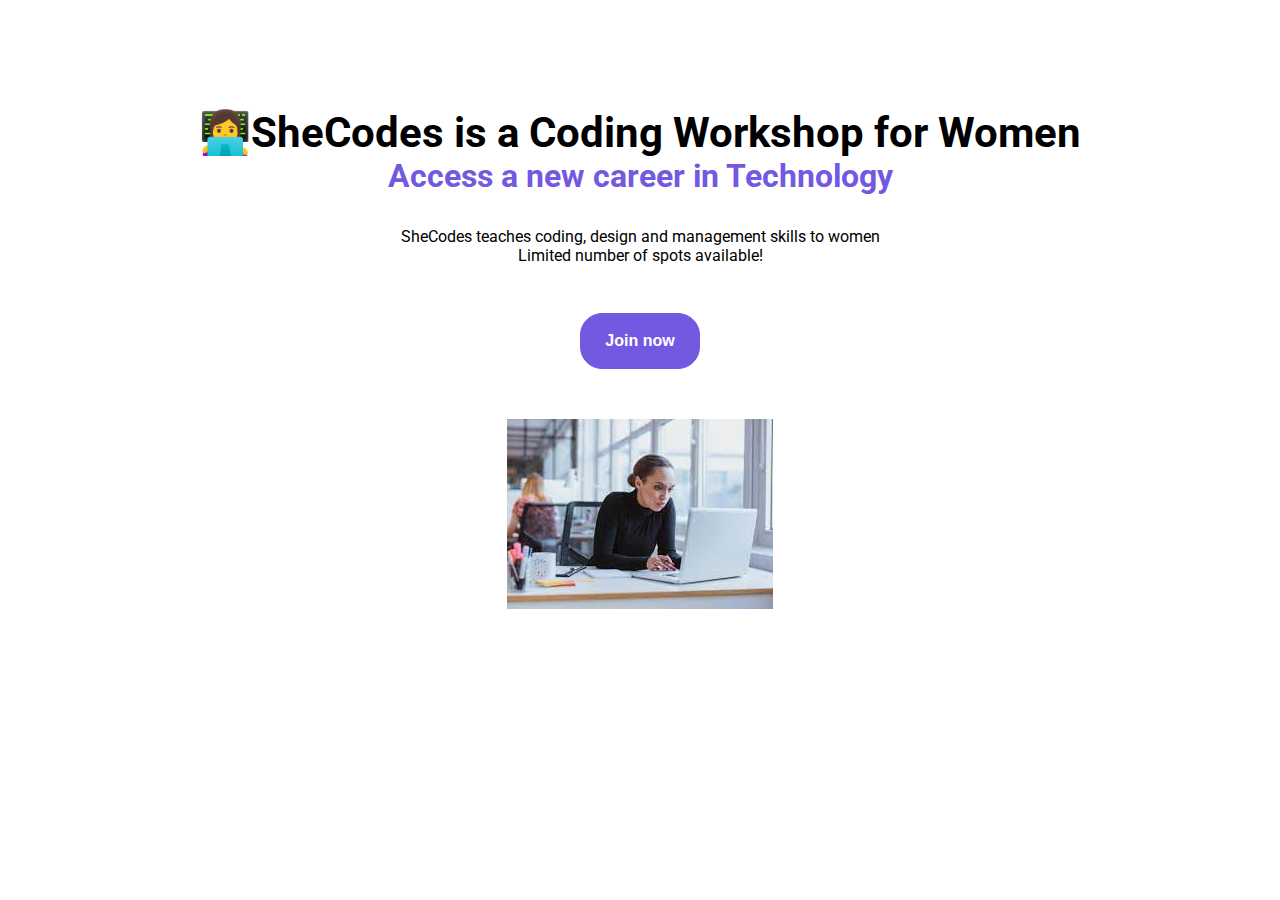
<file: sheCodes_Plus/lesson6/lesson1Cha.html>
<!DOCTYPE html>
<html lang="en">
	<head>
		<meta charset="UTF-8" />
		<meta http-equiv="X-UA-Compatible" content="IE=edge" />
		<meta name="viewport" content="width=device-width, initial-scale=1.0" />
		<link rel="preconnect" href="https://fonts.googleapis.com" />
		<link rel="preconnect" href="https://fonts.gstatic.com" crossorigin />
		<link
			href="https://fonts.googleapis.com/css2?family=Roboto:wght@400;500;700&display=swap"
			rel="stylesheet"
		/>
		<title>SheCodes.io</title>
		<link rel="stylesheet" href="css/style.css" />
	</head>
	<body>
		<header>
			<h1>👩‍💻SheCodes is a Coding Workshop for Women</h1>
			<h2>Access a new career in Technology</h2>
		</header>
		<section>
			<div class="container">
				<p class="sheCodes-motto">
					SheCodes teaches coding, design and management skills to
					women
					<br />
					<span>Limited number of spots available!</span>
				</p>
			</div>
			<div>
				<button id="join-now-btn">Join now</button>
			</div>
		</section>
		<footer>
			<img
				src="./images/women.code.jpg"
				alt="a woman coding"
				class="woman-image"
			/>
		</footer>
		<script src="js/app.js"></script>
	</body>
</html>
</file>
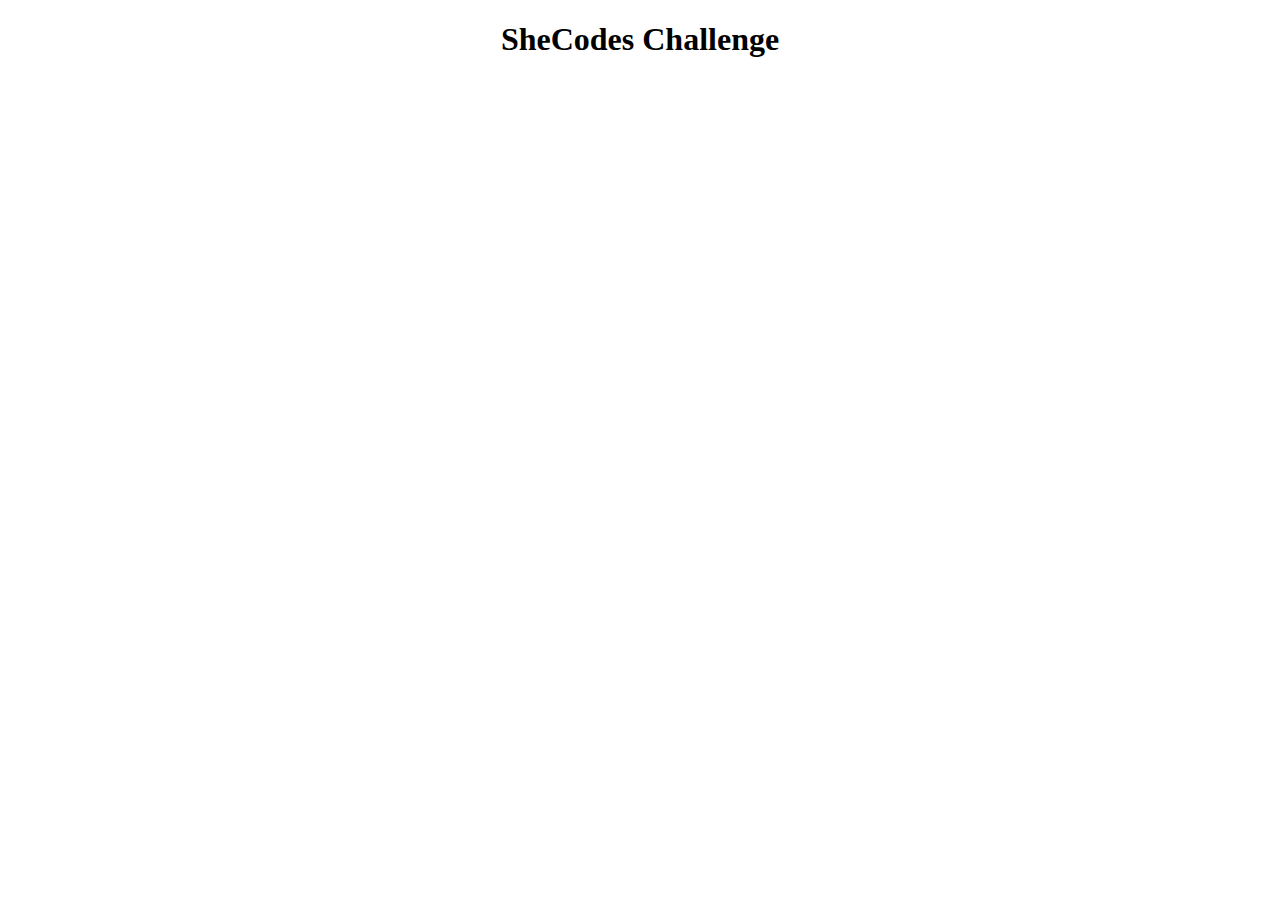
<file: sheCodes_Plus/week3/week3.html>
<!DOCTYPE html>
<html lang="en">
	<head>
		<meta charset="UTF-8" />
		<meta http-equiv="X-UA-Compatible" content="IE=edge" />
		<meta name="viewport" content="width=device-width, initial-scale=1.0" />
		<title>SheCodes week 3</title>
		<style>
			h1 {
				text-align: center;
			}
		</style>
		<script>
			// let userName = prompt("What is your name?");
			// userName = userName.trim();
			// if (userName === "") {
			// 	alert("Too bad for you ");
			// } else {
			// 	alert("Welcome " + userName);
			// }

			// const cities = ["Lagos", "Osun", "Imo"];
			// function showCity(city) {
			// 	console.log(city);
			// }
			// cities.forEach(showCity);
			let weekDays1 = [
				"Sunday",
				"Monday",
				"Tuesday",
				"Wednesday",
				"Thursday",
				"Friday",
				"Saturday",
			];
			console.log("****All days of the week****");
			console.log(weekDays1);

			// Challenge 2
			// Log ‘Monday’ and ‘Sunday’
			let weekDays2 = [
				"Sunday",
				"Monday",
				"Tuesday",
				"Wednesday",
				"Thursday",
				"Friday",
				"Saturday",
			];
			console.log("****logging only Monday and Sunday***");
			console.log(weekDays2[1]);
			console.log(weekDays2[0]);

			// Challenge 3
			// Change ‘Sunday’ by ‘Funday’
			// Log the array
			console.log("***changed sunday to funday****");
			weekDays2[0] = "Funday";
			console.log(weekDays2);

			// Challenge 4
			// Remove Monday and Tuesday
			// Log the array
			let weekDays3 = [
				"Sunday",
				"Monday",
				"Tuesday",
				"Wednesday",
				"Thursday",
				"Friday",
				"Saturday",
			];
			console.log("*** Remove Monday and Tuesday ***");
			weekDays3.splice(1, 2);
			console.log(weekDays3);

			// Challenge 5
			// Log every day of the week this way:`Temperature on Monday is 18 degrees’
			let weekDays4 = [
				"Sunday",
				"Monday",
				"Tuesday",
				"Wednesday",
				"Thursday",
				"Friday",
				"Saturday",
			];
			console.log("***log everyday of the week in a sentence**");
			weekDays4.forEach((day) =>
				console.log(`Temperature on ${day} is 18 degrees`)
			);
			//challenge 5
			let forecast = [
				{
					day: "Sunday",
					temperature: 9,
				},
				{
					day: "Monday",
					temperature: 1,
				},

				{
					day: "Tuesday",
					temperature: 5,
				},

				{
					day: "Wednesday",
					temperature: 7,
				},
				{
					day: "Thursday",
					temperature: 2,
				},
				{
					day: "Friday",
					temperature: 6,
				},
				{
					day: "Saturday",
					temperature: 4,
				},
			];
			console.log(forecast);

			console.log("is windy challenge **********");
			let speed = prompt("What's the speed today?");
			let unit = prompt("What unit?");

			function isWindy(speed, unit) {
				if (speed > 5 && unit === "metric") {
					console.log("true");
				} else {
					console.log("false");
				}
			}

			isWindy(2, "imperial");
			isWindy(20, "metric");
		</script>
	</head>
	<body>
		<h1>SheCodes Challenge</h1>
	</body>
</html>
</file>
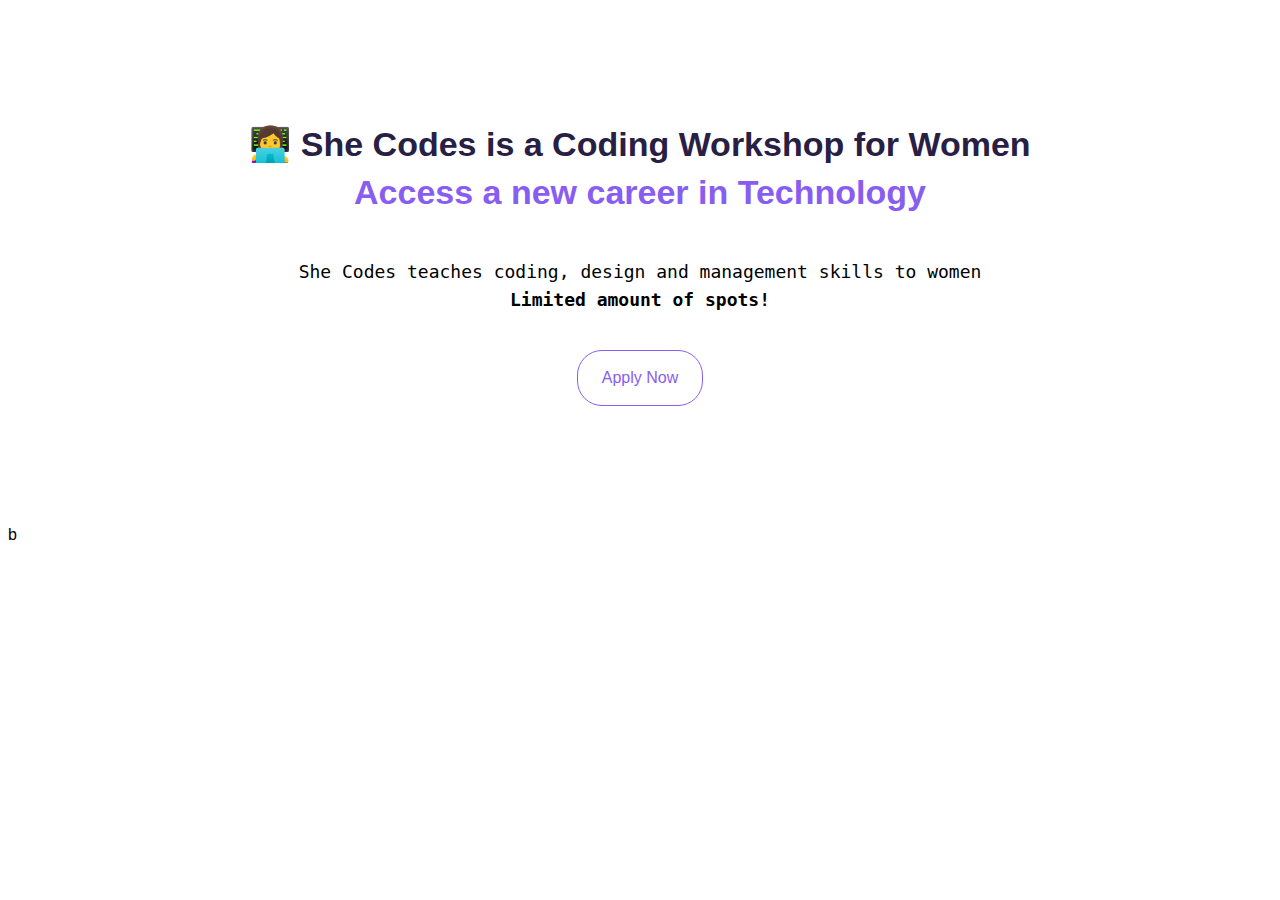
<file: sheCodes_Basics/Basics/lesson2/lesson2.html>
<!DOCTYPE html>
<html lang="en">
	<head>
		<meta charset="UTF-8" />
		<meta name="viewport" content="width=device-width, initial-scale=1.0" />
		<meta http-equiv="X-UA-Compatible" content="ie=edge" />
		<title>SheCodes</title>
		<style>
			body {
				font-family: Cerebri Sans, Helvetica, Arial, sans-serif;
			}
			section {
				margin: 120px 0;
			}
			h1,
			h2 {
				font-weight: 900;
				font-size: 34px;
				line-height: 48px;
				margin: 0;
			}
			h1 {
				color: #272044;
				text-align: center;
			}
			h2 {
				text-align: center;
				color: #885df1;
				padding: 0 0 24px;
			}
			p {
				font-size: 18px;
				line-height: 28px;
				font-family: PT Mono, monospace;
				text-align: center;
			}
			button {
				border-radius: 25px;
				margin: 0 auto;
				display: block;
				background-color: #fff;
				border: 1px solid #885df1;
				color: #885df1;
				font-size: 16px;
				line-height: 22px;
				padding: 16px 24px;
				text-decoration: none;
				transition: all 200ms ease;
			}
			button:hover {
				color: #fff;
				background: #885df1;
			}
		</style>
	</head>

	<body>
		<section>
			<h1>👩‍💻 She Codes is a Coding Workshop for Women</h1>
			<h2>Access a new career in Technology</h2>
			<p>
				She Codes teaches coding, design and management skills to women
				<br />
				<strong> Limited amount of spots! </strong>
			</p>
			<br />
			<button class="btn">Apply Now</button>
		</section>
		<script>
			//eventListeners
			let h1 = document.querySelector("h1");
			let button = document.querySelector("button");

			function applyOnSheCodes() {
				let applicantName = prompt("What is your name?");
				let applicantAge = prompt("How old are you?");

				if (applicantAge >= 18) {
					h1.innerHTML =
						"Hi, " + applicantName + "! Welcome to SheCodes!";
				} else {
					h1.innerHTML =
						"Sorry, " +
						applicantName +
						"! You cannot join SheCodes";
				}
			}

			button.addEventListener("click", applyOnSheCodes);
		</script>
	</body>
</html>
b
</file>
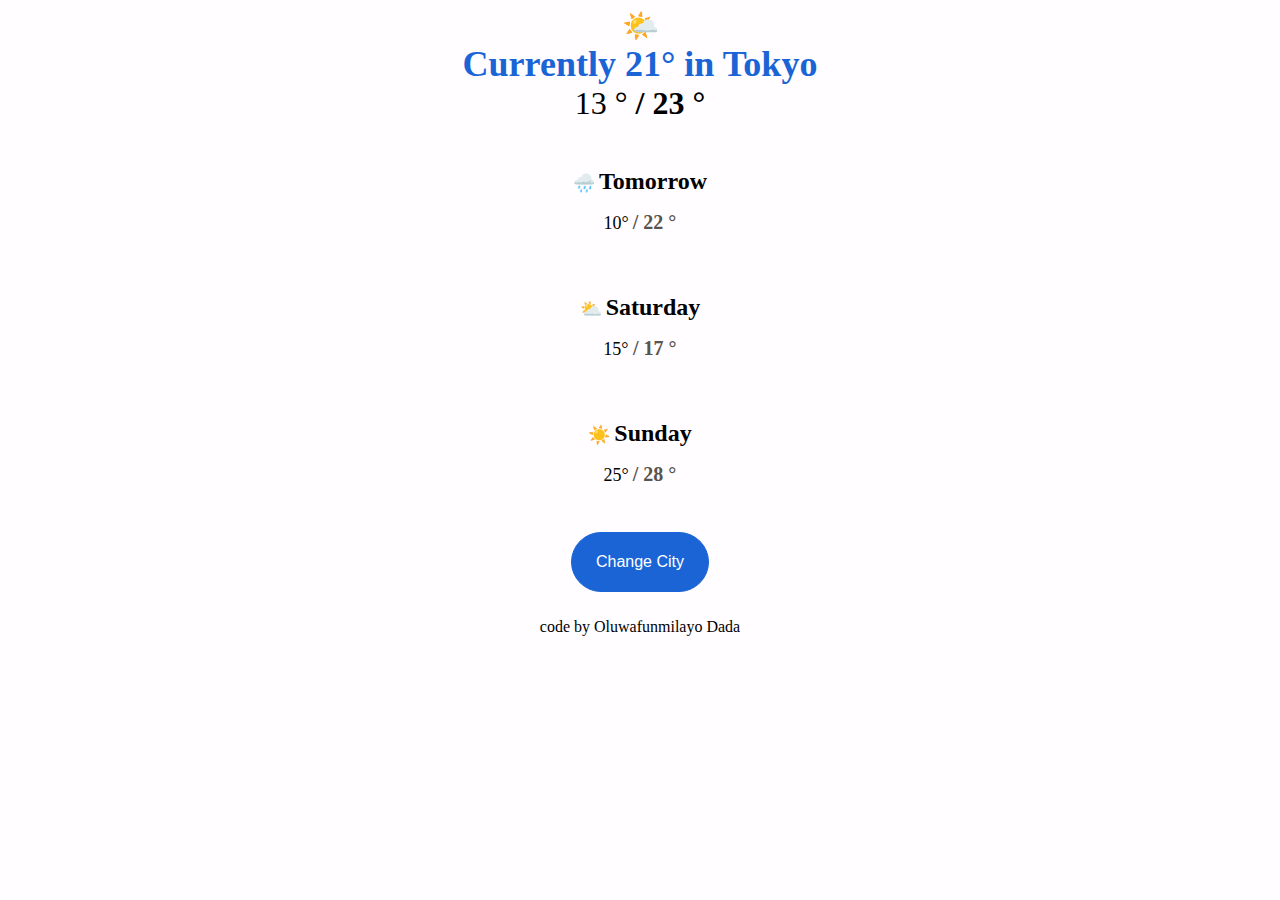
<file: sheCodes_Basics/HomeWorks/lesson1/homework.html>
<!DOCTYPE html>
<html lang="en">
	<head>
		<meta charset="UTF-8" />
		<meta http-equiv="X-UA-Compatible" content="IE=edge" />
		<meta name="viewport" content="width=device-width, initial-scale=1.0" />
		<title>She codes Home work</title>
		<style>
			body {
				background: #fffdff;
			}
			.container {
				text-align: center;
				width: 40%;
				margin: 0 auto;
			}

			.heading {
				margin-bottom: 32px;
			}

			.head-emoji {
				font-size: 30px;
			}

			.heading-text {
				margin: 0;
				font-size: 36px;
				color: #1a64d6;
			}

			.thirteen {
				font-size: 32px;
				font-weight: 500;
			}

			.twenty-three {
				font-size: 32px;
				font-weight: 800;
			}

			.num {
				font-size: 18px;
			}
			.bold-num {
				font-size: 20px;
				font-weight: 600;
				color: #58544e;
			}

			.small-emoji {
				font-size: 18px;
			}

			.day {
				font-size: 24px;
				font-weight: 700;
				color: #020103;
			}

			.weather-day {
				margin-bottom: 16px;
				padding: 14px 24px;
			}

			.weather-day:hover {
				background-color: #fffaef;
				cursor: pointer;
			}

			button {
				padding: 20px 24px;
				font-size: 16px;
				border-radius: 30px;
				background-color: #1a64d6;
				border: 1px solid #1a64d6;
				color: #fff;
				font-weight: 500;

				transition: all 150ms ease-in-out;
				margin-bottom: 10px;
			}

			button:hover {
				background-color: #fff;
				color: #1a64d6;
				cursor: pointer;
			}
		</style>
	</head>
	<body>
		<div class="container">
			<div class="heading">
				<div class="head-emoji">🌤️</div>
				<h1 class="heading-text">Currently 21&#176; in Tokyo</h1>
				<div class="degree">
					<span class="thirteen">13 &#176; </span>
					<span class="twenty-three">/ 23 &#176; </span>
				</div>
			</div>

			<div class="weather-day">
				<span class="small-emoji">🌧️</span>
				<span class="day">Tomorrow</span>
				<p>
					<span class="num">10&#176;</span>
					<span class="bold-num">/ 22 &#176;</span>
				</p>
			</div>

			<div class="weather-day">
				<span class="small-emoji">⛅</span>
				<span class="day">Saturday</span>
				<p>
					<span class="num">15&#176; </span>
					<span class="bold-num">/ 17 &#176;</span>
				</p>
			</div>

			<div class="weather-day">
				<span class="small-emoji">☀️</span>
				<span class="day">Sunday</span>
				<p>
					<span class="num">25&#176;</span>
					<span class="bold-num">/ 28 &#176; </span>
				</p>
			</div>

			<button class="change-city">Change City</button>
			<p class="name">code by Oluwafunmilayo Dada</p>
		</div>
		<script>
			let degIcon = "&#176";
			let weatherIcon = document.querySelector(".head-emoji");
			let headingText = document.querySelector(".heading-text");
			let changeCityBtn = document.querySelector(".change-city");

			function changeWeatherLoc() {
				let userCity = prompt("What city do you live in?");
				let userTemp = Number(prompt("What temperature is it?"));

				if (userTemp >= 0) {
					weatherIcon.innerHTML = "😃";
					headingText.innerHTML =
						"Currently " + userTemp + degIcon + " in " + userCity;
				} else {
					weatherIcon.innerHTML = "😞";
					headingText.innerHTML =
						"Currently " + userTemp + degIcon + " in " + userCity;
				}
			}

			changeCityBtn.addEventListener("click", changeWeatherLoc);
		</script>
	</body>
</html>
</file>
<file: sheCodes_Plus/lesson6/css/style.css>
body {
	font-family: "Roboto", sans-serif;
}

header {
	padding-top: 100px;
}

h1,
h2 {
	text-align: center;
	margin: 0;
}

h1 {
	font-size: 42px;
}

header h2 {
	color: #7359e2;
	font-size: 32px;
	margin-bottom: 32px;
}

section .sheCodes-motto {
	text-align: center;
	margin-bottom: 48px;
}

#join-now-btn {
	display: block;
	margin: 0 auto;
	border: 1px solid #7359e2;
	padding: 18px 24px;
	font-size: 16px;
	font-weight: 600;
	background: #7359e2;
	color: #fff;
	border: none;
	border-radius: 22px;
	border: 1px solid #7359e2;
	transition: all 0.3sec ease-in;
	cursor: pointer;
}

.join-now-btn:hover {
	background: #fff;
	color: #7359e2;
}

footer .woman-image {
	display: block;
	margin: 50px auto;
}
</file>
